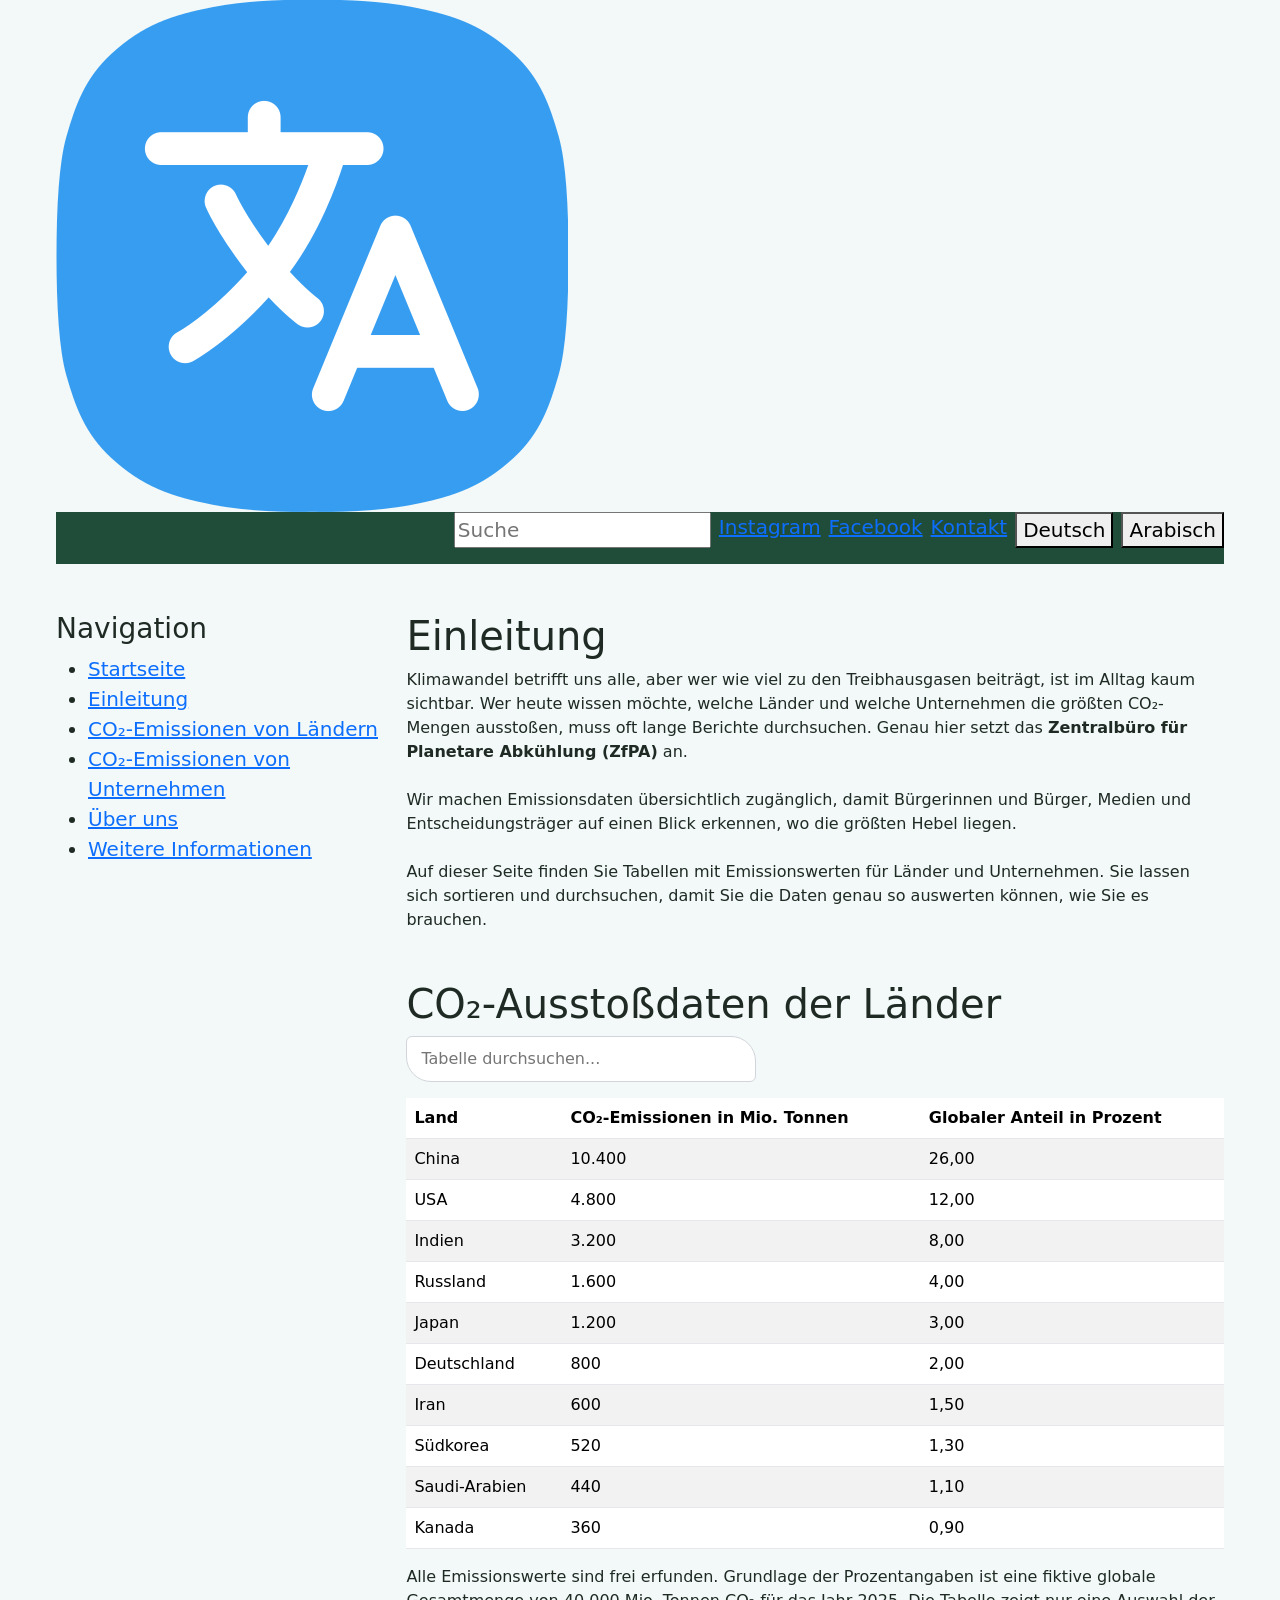
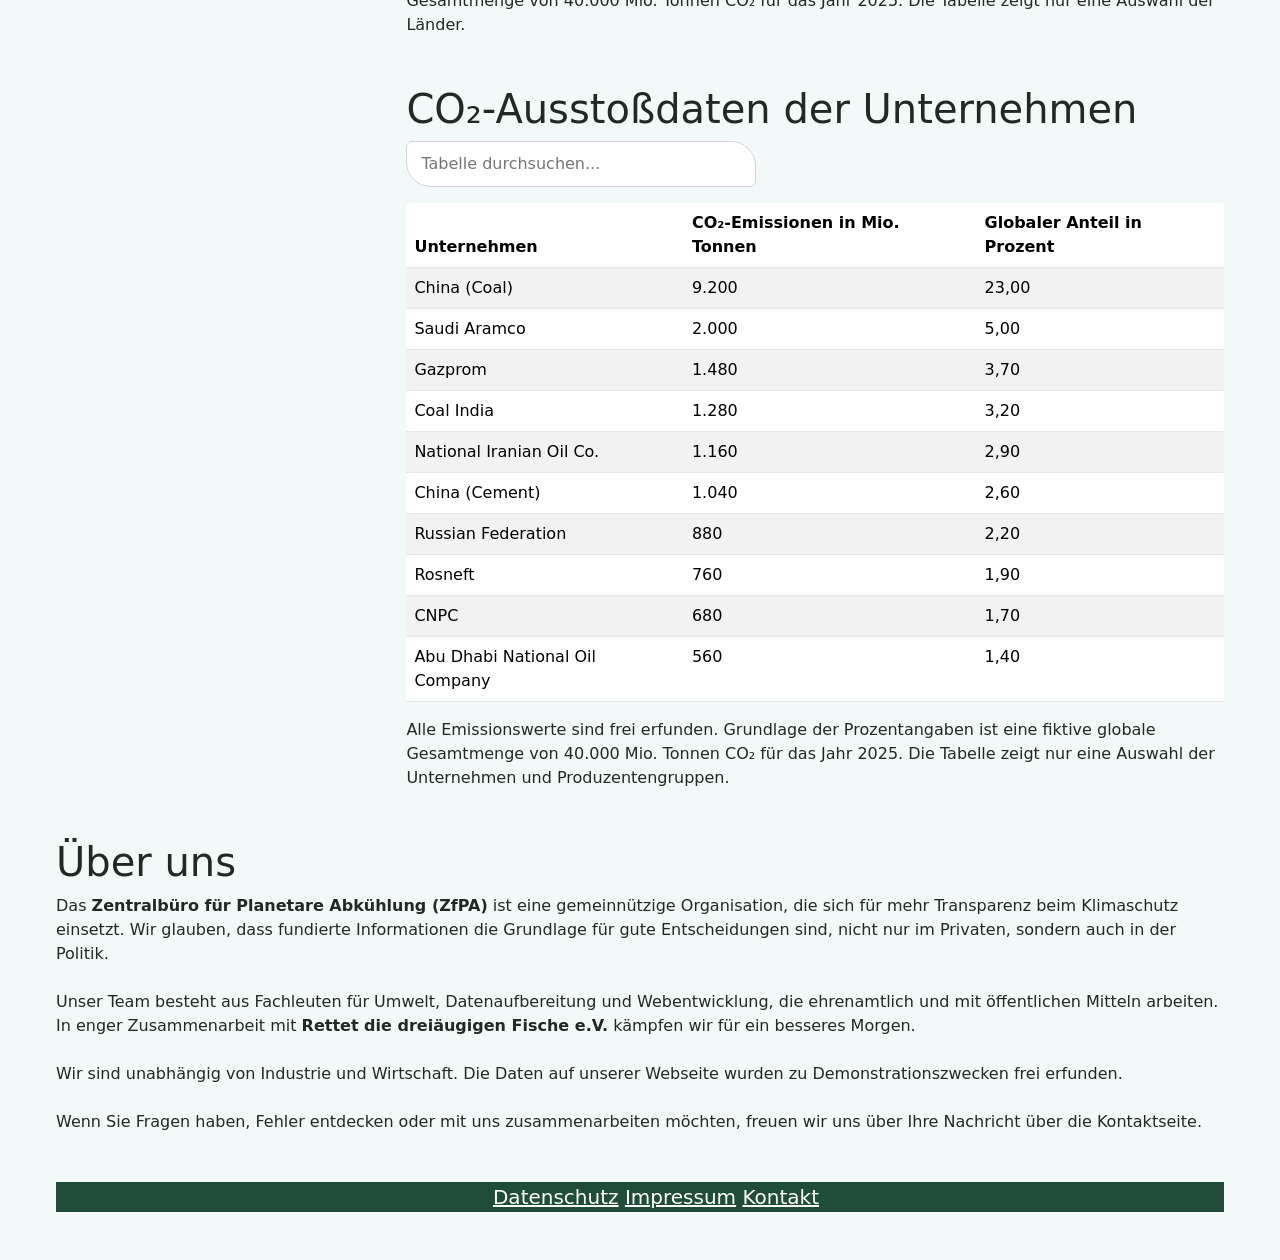
<file: index.html>
<!DOCTYPE html>
<html lang="de">
  <!--Head-->
  <head>
    <meta charset="utf-8">
    <meta name="viewport" content="width=device-width, initial-scale=1.0"> <!--Skalierungs-Settings-->
    <title>Zentralbüro für Planetare Abkühlung - Startseite</title>
    <link href="https://cdn.jsdelivr.net/npm/bootstrap@5.3.9/dist/css/bootstrap.min.css" rel="stylesheet" integrity="sha384-yEPZ7jP9S0QKiUQ0m3jjsO4ProIW7wvR9gXkI7JOGa2XVsw53Yke2bsdkBbjmmiX" crossorigin="anonymous">
    <link rel="stylesheet" href="style.css">
  </head>

 <body>

  <!--Header-->
  <section>
    <a href="index.html">
     <img id="logo" src="logo.png" alt="Logo der Non-Profit Organisation">
    </a>
    <header>
        <nav>
          <ul>
            <li>
              <form id="headerSearchForm">
                <input type="text" id="headerSearch" maxlength="50" placeholder="Suche">
              </form>
              <p id="searchResult"></p>
            </li>
            <li><a href="https://www.instagram.com/ZentralbürofürPlanetareAbkühlung">Instagram</a></li>
            <li><a href="https://www.facebook.com/ZentralbürofürPlanetareAbkühlung">Facebook</a></li>
            <li><a href="contact.html">Kontakt</a></li>
            <li><button onclick="setdirection('ltr')">Deutsch</button></li>
            <li><button onclick="setdirection('rtl')">Arabisch</button></li>
            <!--<li><img src="language.png" alt="Sprache/Language" max-width = 2%></li>-->
          </ul>
        </nav>
      </header>
  </section>

<main> 

  <!--Navigation-->
  <section>
    <h3>Navigation</h3>
      <nav id="mainNavigation" dir="ltr">
        <ul>
          <li><a href="index.html">Startseite</a></li>
          <li><a href="#startArea">Einleitung</a></li>
          <li><a href="#emissionCountry">CO₂-Emissionen von Ländern</a></li>
          <li><a href="#emissionCompany">CO₂-Emissionen von Unternehmen</a></li>
          <li><a href="#aboutUs">Über uns</a></li>
          <li><a href="#furtherInformation">Weitere Informationen</a></li>
        </ul>
      </nav>
  </section>


  <div id="content">

    <!--Intro-->
    <section id="startArea">
      <h1>Einleitung</h1>
        <p>
          Klimawandel betrifft uns alle, aber wer wie viel zu den Treibhausgasen beiträgt, ist im Alltag kaum sichtbar. 
          Wer heute wissen möchte, welche Länder und welche Unternehmen die größten CO₂-Mengen ausstoßen, muss oft lange 
          Berichte durchsuchen. Genau hier setzt das <b>Zentralbüro für Planetare Abkühlung (ZfPA)</b> an. 
          <br><br>
          Wir machen Emissionsdaten übersichtlich zugänglich, damit Bürgerinnen und Bürger, Medien und Entscheidungsträger 
          auf einen Blick erkennen, wo die größten Hebel liegen. 
          <br><br>
          Auf dieser Seite finden Sie Tabellen mit Emissionswerten für Länder und Unternehmen. Sie lassen sich sortieren und 
          durchsuchen, damit Sie die Daten genau so auswerten können, wie Sie es brauchen.
      </p>
    </section>

  
    <!--Co2-Daten Länder & Tabelle--> 

    <section id="emissionCountry">
      <h1>CO₂-Ausstoßdaten der Länder</h1>
      
       <!--Suchfeld für die erste Tabelle-->
      <input type="text" id="searchCountry" maxlength="50" class="countrySearchField" oninput="filterTable('countryTable', 'searchCountry')" placeholder="Tabelle durchsuchen...">
          <!--input type: Erstellt Textfeld zur Eingabe mit einer eindeutigen ID-->
          <!--onkeyup: Filtert Tabelle in Echtzeit via Funktion sobald eine Eingabe gemacht u. d. Taste auf der Tastatur gedrpückt wurde-->
          <!--Class referenziert zur CSS-Datei und legt den Style der Suchleiste fest-->
    <div class="table-wrapper">
    <table id="countryTable" class="table table-striped">
        <thead>
          <tr>
            <th>Land</th>
            <th>CO₂-Emissionen in Mio. Tonnen</th>
            <th>Globaler Anteil in Prozent</th>
          </tr>
        </thead>
        <tbody>
          <tr>
            <td>China</td>
            <td>10.400</td>
            <td>26,00</td>
          </tr>
          <tr>
            <td>USA</td>
            <td>4.800</td>
            <td>12,00</td>
          </tr>
          <tr>
            <td>Indien</td>
            <td>3.200</td>
            <td>8,00</td>
          </tr>
          <tr>
            <td>Russland</td>
            <td>1.600</td>
            <td>4,00</td>
          </tr>
          <tr>
            <td>Japan</td>
            <td>1.200</td>
            <td>3,00</td>
          </tr>
          <tr>
            <td>Deutschland</td>
            <td>800</td>
            <td>2,00</td>
          </tr>
          <tr>
            <td>Iran</td>
            <td>600</td>
            <td>1,50</td>
          </tr>
          <tr>
            <td>Südkorea</td>
            <td>520</td>
            <td>1,30</td>
          </tr>
          <tr>
            <td>Saudi-Arabien</td>
            <td>440</td>
            <td>1,10</td>
          </tr>
          <tr>
            <td>Kanada</td>
            <td>360</td>
            <td>0,90</td>
          </tr>
        </tbody>
      </table>
      </div>
      <p>
        Alle Emissionswerte sind frei erfunden. Grundlage der Prozentangaben
        ist eine fiktive globale Gesamtmenge von 40.000 Mio. Tonnen CO₂ für 
        das Jahr 2025. Die Tabelle zeigt nur eine Auswahl der Länder.
      </p>
    </section>  


    <!--Co2-Daten Unternehmen & Tabelle--> 

    <section id="emissionCompany">
      <h1>CO₂-Ausstoßdaten der Unternehmen</h1>

      <!--Suchfeld für die zweite Tabelle-->
      <input type="text" id="searchCompany" maxlength="50" class="companySearchField" oninput="filterTable('companyTable', 'searchCompany')" placeholder="Tabelle durchsuchen...">
        <div class="table-wrapper">
        <table id="companyTable" class="table table-striped">
          <thead>
            <tr>
              <th>Unternehmen</th>
              <th>CO₂-Emissionen in Mio. Tonnen</th>
              <th>Globaler Anteil in Prozent</th>
            </tr>
          </thead>
          <tbody>
            <tr>
              <td>China (Coal)</td>
              <td>9.200</td>
              <td>23,00</td>
            </tr>
            <tr>
              <td>Saudi Aramco</td>
              <td>2.000</td>
              <td>5,00</td>
            </tr>
            <tr>
              <td>Gazprom</td>
              <td>1.480</td>
              <td>3,70</td>
            </tr>
            <tr>
              <td>Coal India</td>
              <td>1.280</td>
              <td>3,20</td>
            </tr>
            <tr>
              <td>National Iranian Oil Co.</td>
              <td>1.160</td>
              <td>2,90</td>
            </tr>
            <tr>
              <td>China (Cement)</td>
              <td>1.040</td>
              <td>2,60</td>
            </tr>
            <tr>
              <td>Russian Federation</td>
              <td>880</td>
              <td>2,20</td>
            </tr>
            <tr>
              <td>Rosneft</td>
              <td>760</td>
              <td>1,90</td>
            </tr>
            <tr>
              <td>CNPC</td>
              <td>680</td>
              <td>1,70</td>
            </tr>
            <tr>
              <td>Abu Dhabi National Oil Company</td>
              <td>560</td>
              <td>1,40</td>
            </tr>
          </tbody>
        </table>
        </div>
        <p>
        Alle Emissionswerte sind frei erfunden. Grundlage der Prozentangaben
        ist eine fiktive globale Gesamtmenge von 40.000 Mio. Tonnen CO₂
        für das Jahr 2025. Die Tabelle zeigt nur eine Auswahl der
        Unternehmen und Produzentengruppen.
        </p>
    </section>

  </div>
</main>



  <section id="aboutUs">
    <h1>Über uns</h1>
    <p>Das <b>Zentralbüro für Planetare Abkühlung (ZfPA)</b> ist eine gemeinnützige Organisation, die sich für mehr Transparenz beim Klimaschutz 
      einsetzt. Wir glauben, dass fundierte Informationen die Grundlage für gute Entscheidungen sind, nicht nur im Privaten, sondern 
      auch in der Politik. 
      <br><br>
      Unser Team besteht aus Fachleuten für Umwelt, Datenaufbereitung und Webentwicklung, die ehrenamtlich und mit öffentlichen 
      Mitteln arbeiten. In enger Zusammenarbeit mit <b>Rettet die dreiäugigen Fische e.V.</b> kämpfen wir für ein besseres Morgen.
      <br><br>
      Wir sind unabhängig von Industrie und Wirtschaft. Die Daten auf unserer Webseite wurden zu Demonstrationszwecken frei erfunden.
      <br><br>
      Wenn Sie Fragen haben, Fehler entdecken oder mit uns zusammenarbeiten möchten, freuen 
      wir uns über Ihre Nachricht über die Kontaktseite.</p>
  </section>



<!--Footer-->
  <section id="furtherInformation">
    <footer>
      <nav>
        <ul>
          <li><a href="privacy.html">Datenschutz</a></li>
          <li><a href="imprint.html">Impressum</a></li>
          <li><a href="contact.html">Kontakt</a></li>
        </ul>
      </nav>
    </footer>
  </section>


  <script src="script.js"></script>


  </body>
</html>
</file>
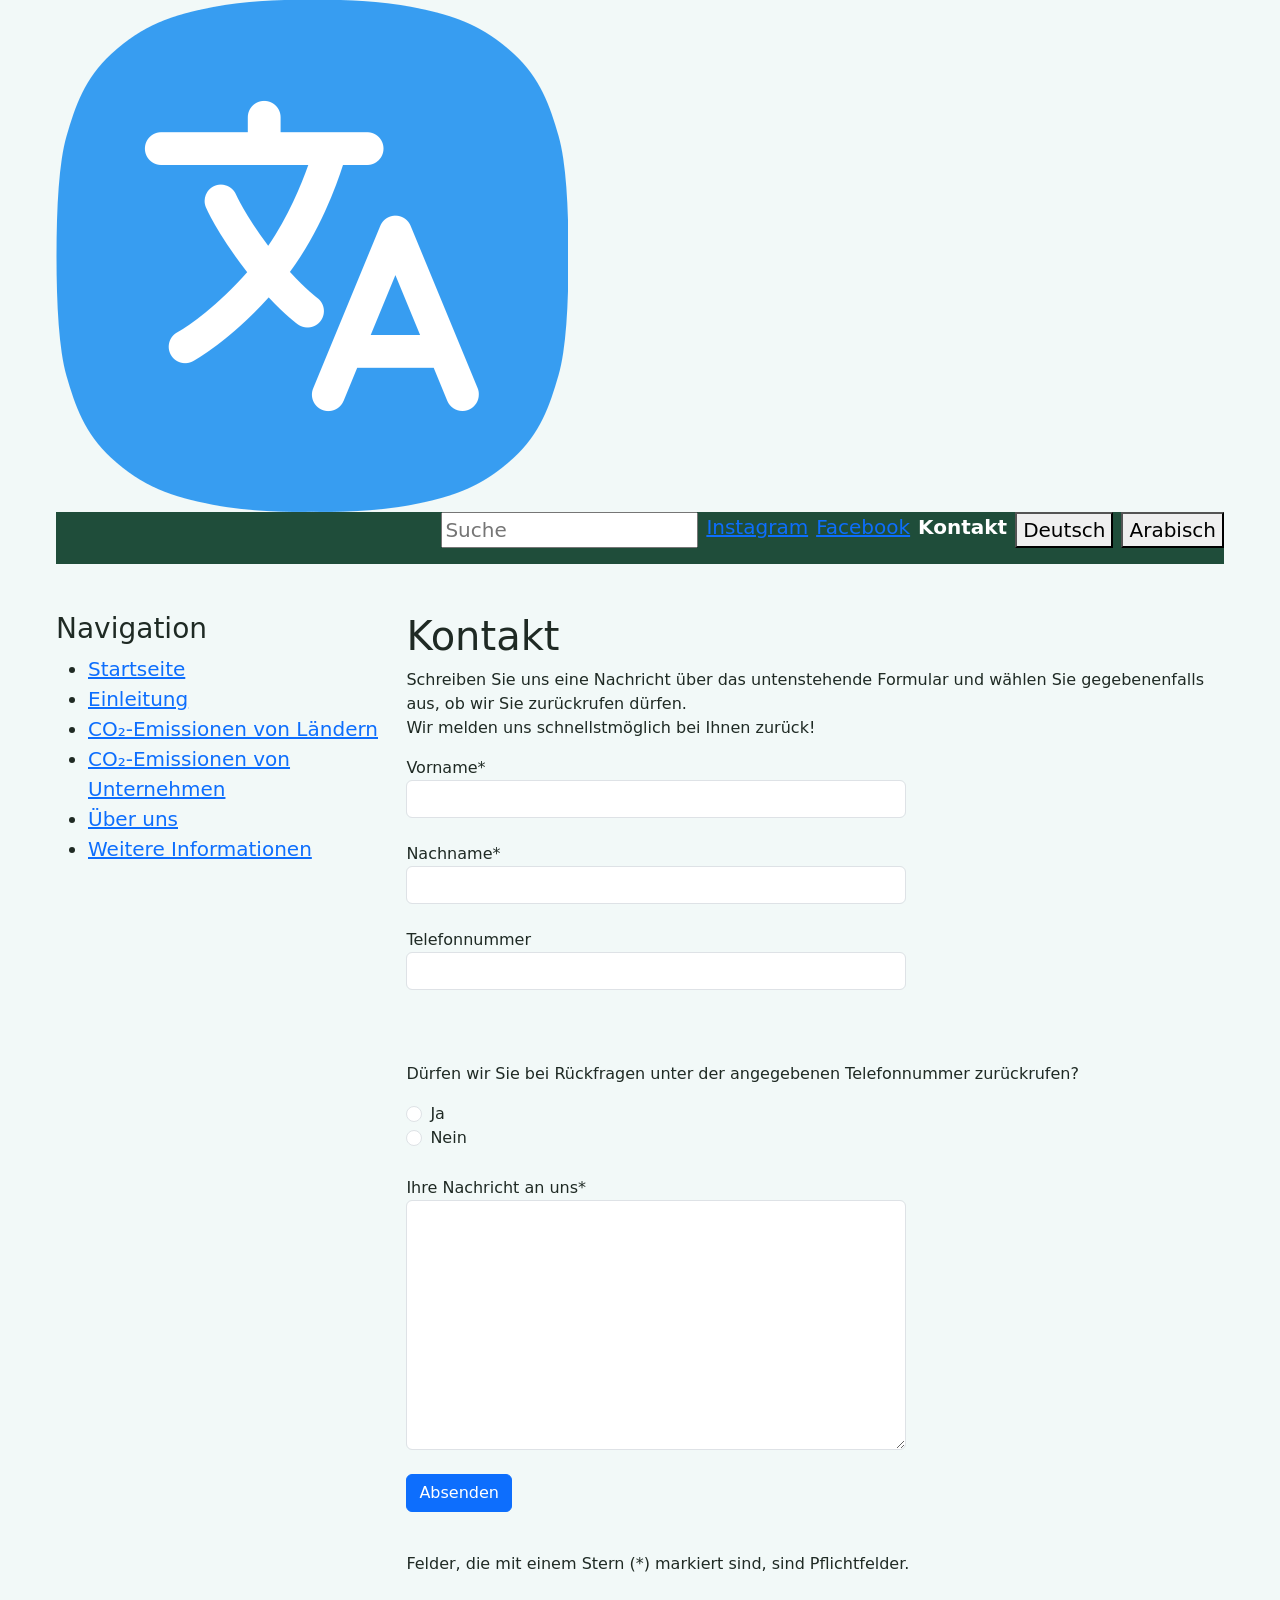
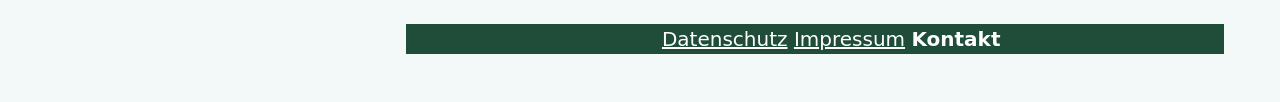
<file: contact.html>
<!DOCTYPE html>
<html lang="de">
  <!--Head-->
  <head>
    <meta charset="utf-8">
    <meta name="viewport" content="width=device-width, initial-scale=1.0"> <!--Skalierungs-Settings-->
    <title>Zentralbüro für Planetare Abkühlung - Kontakt</title>
    <link href="https://cdn.jsdelivr.net/npm/bootstrap@5.3.9/dist/css/bootstrap.min.css" rel="stylesheet" integrity="sha384-yEPZ7jP9S0QKiUQ0m3jjsO4ProIW7wvR9gXkI7JOGa2XVsw53Yke2bsdkBbjmmiX" crossorigin="anonymous">
    <link rel="stylesheet" href="style.css">
  </head>

 <body>

  <!--Header-->
  <section>
    <a href="index.html">
     <img id="logo" src="logo.png" alt="Logo der Non-Profit Organisation">
    </a>
    <header>
        <nav>
          <ul>
            <li>
              <form id="headerSearchForm">
                <input type="text" id="headerSearch" maxlength="50" placeholder="Suche">
              </form>
              <p id="searchResult"></p>
            </li>
            <li><a href="https://www.instagram.com/ZentralbürofürPlanetareAbkühlung">Instagram</a></li>
            <li><a href="https://www.facebook.com/ZentralbürofürPlanetareAbkühlung">Facebook</a></li>
            <li><b>Kontakt</b></li>
            <li><button onclick="setdirection('ltr')">Deutsch</button></li>
            <li><button onclick="setdirection('rtl')">Arabisch</button></li>
            <!--<li><img src="language.png" alt="Sprache/Language" max-width = 2%></li>-->
          </ul>
        </nav>
      </header>
  </section>

<main> 

  <!--Navigation-->
  <section>
    <h3>Navigation</h3>
      <nav id="mainNavigation" dir="ltr">
        <ul>
          <li><a href="index.html">Startseite</a></li>
          <li><a href="index.html#startArea">Einleitung</a></li>
          <li><a href="index.html#emissionCountry">CO₂-Emissionen von Ländern</a></li>
          <li><a href="index.html#emissionCompany">CO₂-Emissionen von Unternehmen</a></li>
          <li><a href="index.html#aboutUs">Über uns</a></li>
          <li><a href="index.html#furtherInformation">Weitere Informationen</a></li>
        </ul>
      </nav>
  </section>


  <div id="content">

    <!--Intro-->
    <section id="contactArea">
      <h1>Kontakt</h1>
        <p>
          Schreiben Sie uns eine Nachricht über das untenstehende Formular und wählen Sie 
          gegebenenfalls aus, ob wir Sie zurückrufen dürfen.
          <br>
          Wir melden uns schnellstmöglich bei Ihnen zurück!
      </p>
      <form id="contactForm">
        <label for="fname">Vorname*</label><br>
        <input type="text" id="fname" class="form-control" name="fname" maxlength="50" required><br>
        <label for="lname">Nachname*</label><br>
        <input type="text" id="lname" class="form-control" name="lname" maxlength="50" required><br>
        <label for="tnumber">Telefonnummer</label><br>
        <input type="tel" id="tnumber" class="form-control" name="tnumber" maxlength="25"><br>         <!--Input Type "tel" für aufrufen der Telefontastatur-->
        <br><br>
        <p>
          Dürfen wir Sie bei Rückfragen unter der angegebenen Telefonnummer zurückrufen?
        </p>
        <div class="form-check">
          <input type="radio" class="form-check-input" id="callYes" name="callback" value="Ja">
          <label class="form-check-label" for="callYes">Ja</label><br>
          <input type="radio" class="form-check-input" id="callNo" name="callback" value="Nein">
          <label class="form-check-label" for="callNo">Nein</label><br>
        </div>
        <br>
        <label for="tarea">Ihre Nachricht an uns*</label><br>
        <textarea id="tarea" name="tarea" class="form-control" maxlength="1000" required></textarea>
        <br>
        <button type="submit" class="btn btn-primary">Absenden</button>
      </form>
        <p id="formOutput" role="status"></p>
        <br>
        <p>
          Felder, die mit einem Stern (*) markiert sind, sind Pflichtfelder.
        </p>
    </section>


    
    <!--Footer-->
  <section id="furtherInformation">
    <footer>
      <nav>
        <ul>
          <li><a href="privacy.html">Datenschutz</a></li>
          <li><a href="imprint.html">Impressum</a></li>
          <li><b>Kontakt</b></li>
        </ul>
      </nav>
    </footer>
  </section>


  <script src="script.js"></script>


  </body>
</html>
</file>
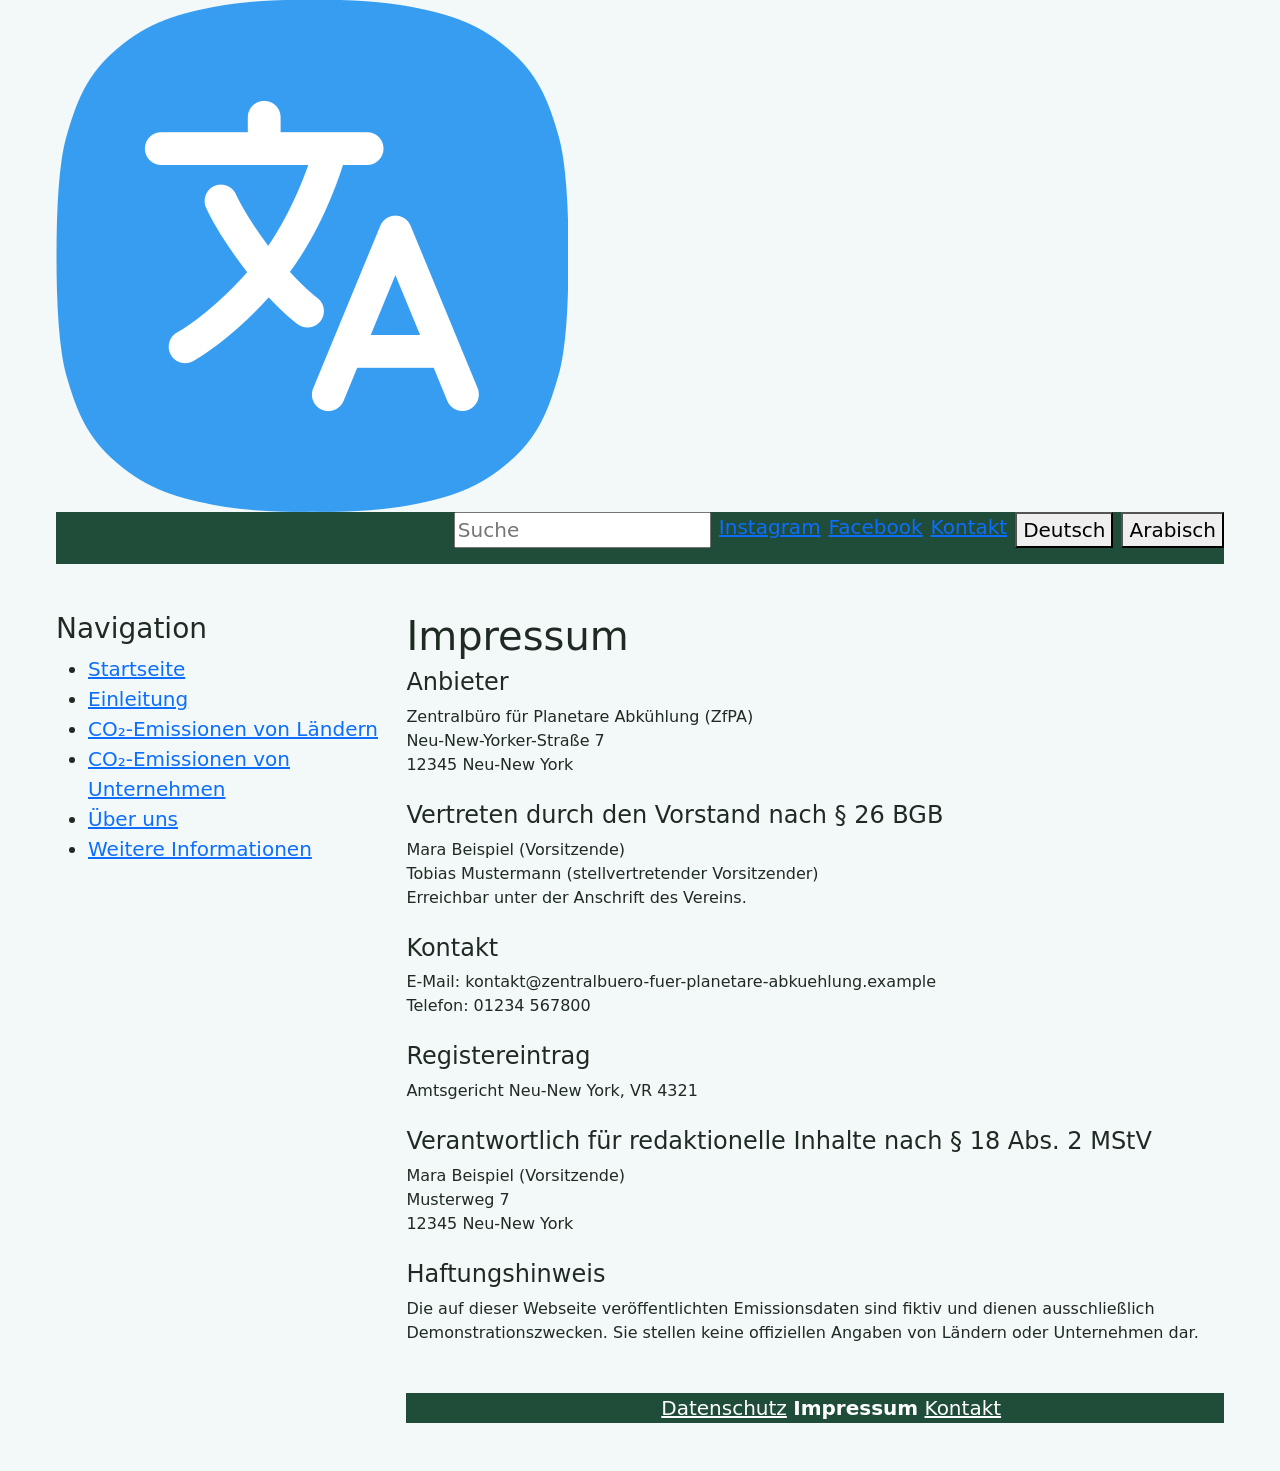
<file: imprint.html>
<!DOCTYPE html>
<html lang="de">
  <!--Head-->
  <head>
    <meta charset="utf-8">
    <meta name="viewport" content="width=device-width, initial-scale=1.0"> <!--Skalierungs-Settings-->
    <title>Zentralbüro für Planetare Abkühlung - Impressum</title>
    <link href="https://cdn.jsdelivr.net/npm/bootstrap@5.3.9/dist/css/bootstrap.min.css" rel="stylesheet" integrity="sha384-yEPZ7jP9S0QKiUQ0m3jjsO4ProIW7wvR9gXkI7JOGa2XVsw53Yke2bsdkBbjmmiX" crossorigin="anonymous">
    <link rel="stylesheet" href="style.css">
  </head>

 <body>

  <!--Header-->
  <section>
    <a href="index.html">
     <img id="logo" src="logo.png" alt="Logo der Non-Profit Organisation">
    </a>
    <header>
        <nav>
          <ul>
            <li>
              <form id="headerSearchForm">
                <input type="text" id="headerSearch" maxlength="50" placeholder="Suche">
              </form>
              <p id="searchResult"></p>
            </li>
            <li><a href="https://www.instagram.com/ZentralbürofürPlanetareAbkühlung">Instagram</a></li>
            <li><a href="https://www.facebook.com/ZentralbürofürPlanetareAbkühlung">Facebook</a></li>
            <li><a href="contact.html">Kontakt</a></li>
            <li><button onclick="setdirection('ltr')">Deutsch</button></li>
            <li><button onclick="setdirection('rtl')">Arabisch</button></li>
            <!--<li><img src="language.png" alt="Sprache/Language" max-width = 2%></li>-->
          </ul>
        </nav>
      </header>
  </section>

<main> 

  <!--Navigation-->
  <section>
    <h3>Navigation</h3>
      <nav id="mainNavigation" dir="ltr">
        <ul>
          <li><a href="index.html">Startseite</a></li>
          <li><a href="index.html#startArea">Einleitung</a></li>
          <li><a href="index.html#emissionCountry">CO₂-Emissionen von Ländern</a></li>
          <li><a href="index.html#emissionCompany">CO₂-Emissionen von Unternehmen</a></li>
          <li><a href="index.html#aboutUs">Über uns</a></li>
          <li><a href="index.html#furtherInformation">Weitere Informationen</a></li>
        </ul>
      </nav>
  </section>


  <div id="content">

    <!--Intro-->
    <section id="imprintArea">
      <h1>Impressum</h1>
        <div>
          <h4>Anbieter</h4>
            Zentralbüro für Planetare Abkühlung (ZfPA)<br>
            Neu-New-Yorker-Straße 7<br>
            12345 Neu-New York<br>
          <br>
          <h4>Vertreten durch den Vorstand nach § 26 BGB</h4>
            Mara Beispiel (Vorsitzende)<br>
            Tobias Mustermann (stellvertretender Vorsitzender)<br>
            Erreichbar unter der Anschrift des Vereins.<br>
          <br>
          <h4>Kontakt</h4>
            E-Mail: kontakt@zentralbuero-fuer-planetare-abkuehlung.example<br>
            Telefon: 01234 567800<br>
          <br>
          <h4>Registereintrag</h4>
            Amtsgericht Neu-New York, VR 4321<br>
          <br>
          <h4>Verantwortlich für redaktionelle Inhalte nach § 18 Abs. 2 MStV</h4>
            Mara Beispiel (Vorsitzende)<br>
            Musterweg 7<br>
            12345 Neu-New York<br>
          <br>
          <h4>Haftungshinweis</h4>
            Die auf dieser Webseite veröffentlichten Emissionsdaten sind fiktiv und dienen ausschließlich Demonstrationszwecken. 
            Sie stellen keine offiziellen Angaben von Ländern oder Unternehmen dar.
        </div>
    </section>

    <!--Footer-->
  <section id="furtherInformation">
    <footer>
      <nav>
        <ul>
          <li><a href="privacy.html">Datenschutz</a></li>
          <li><b>Impressum</b></li>
          <li><a href="contact.html">Kontakt</a></li>
        </ul>
      </nav>
    </footer>
  </section>


  <script src="script.js"></script>


  </body>
</html>
</file>
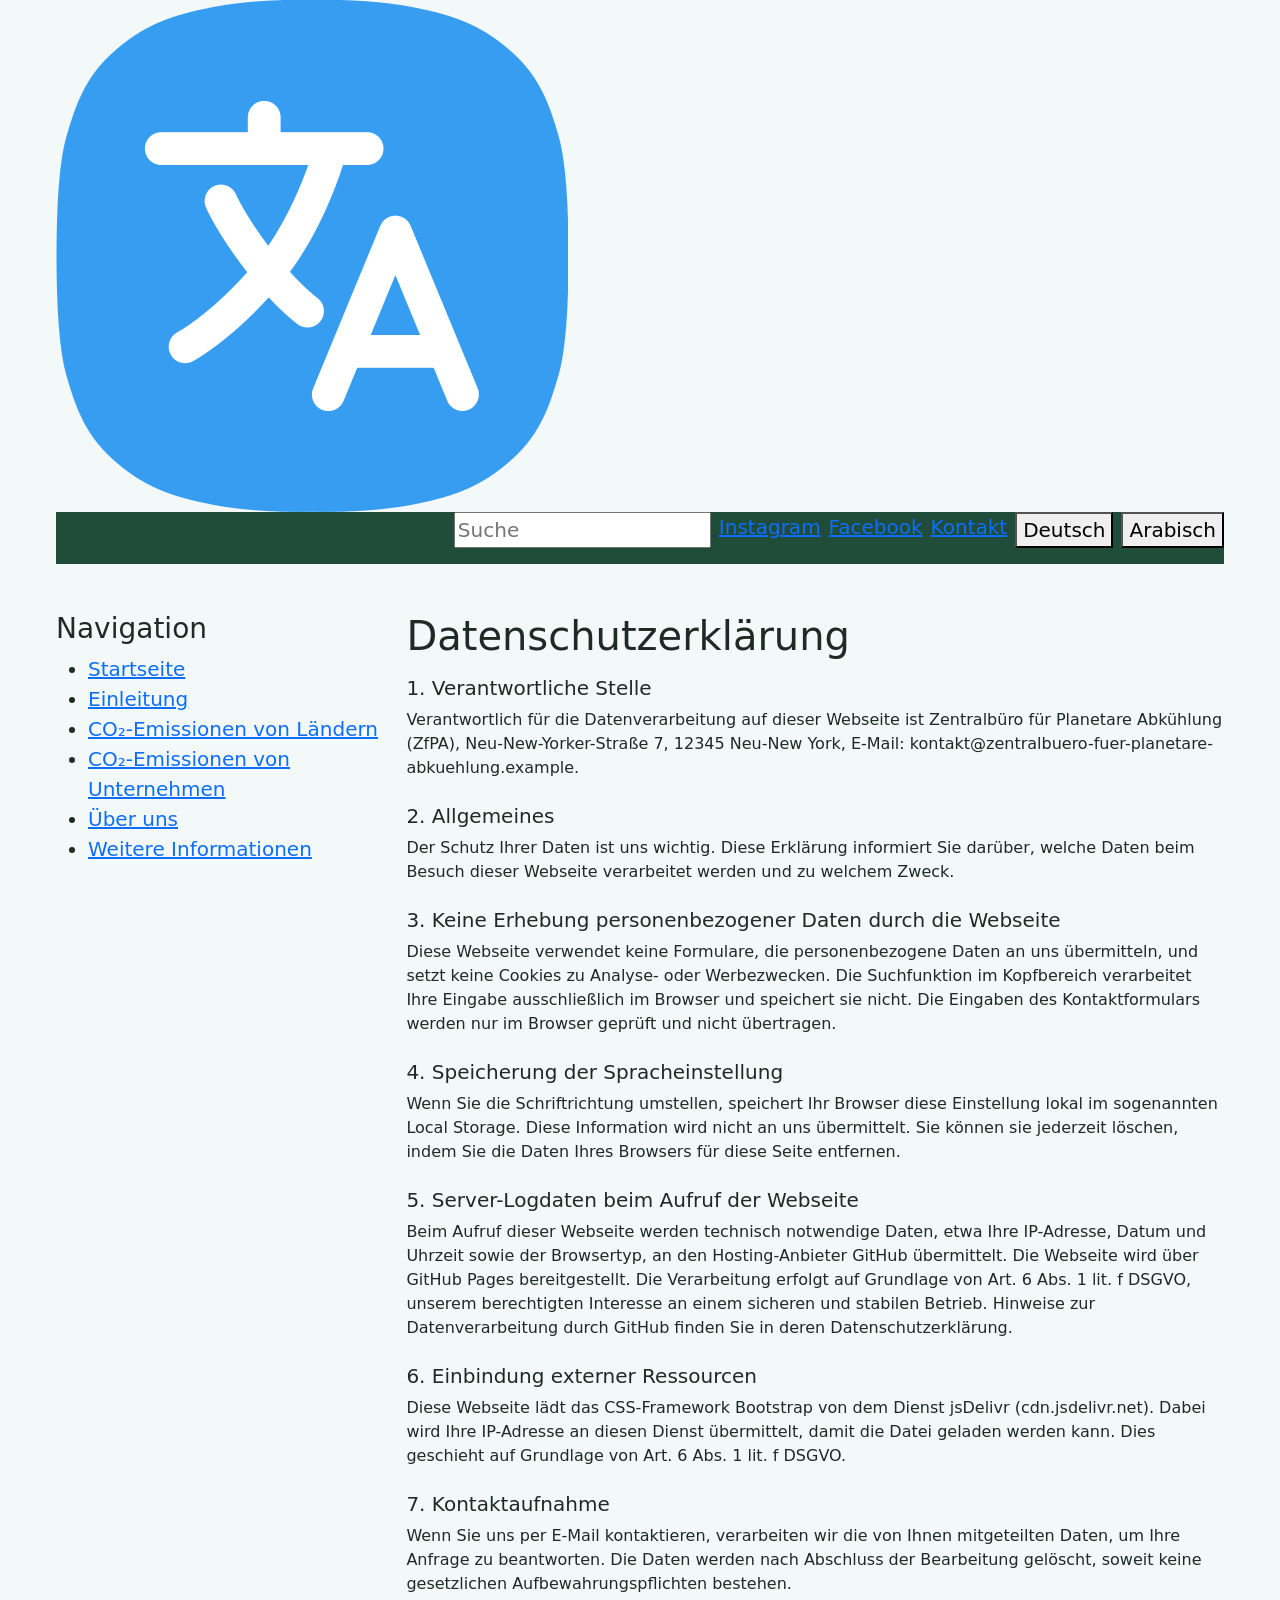
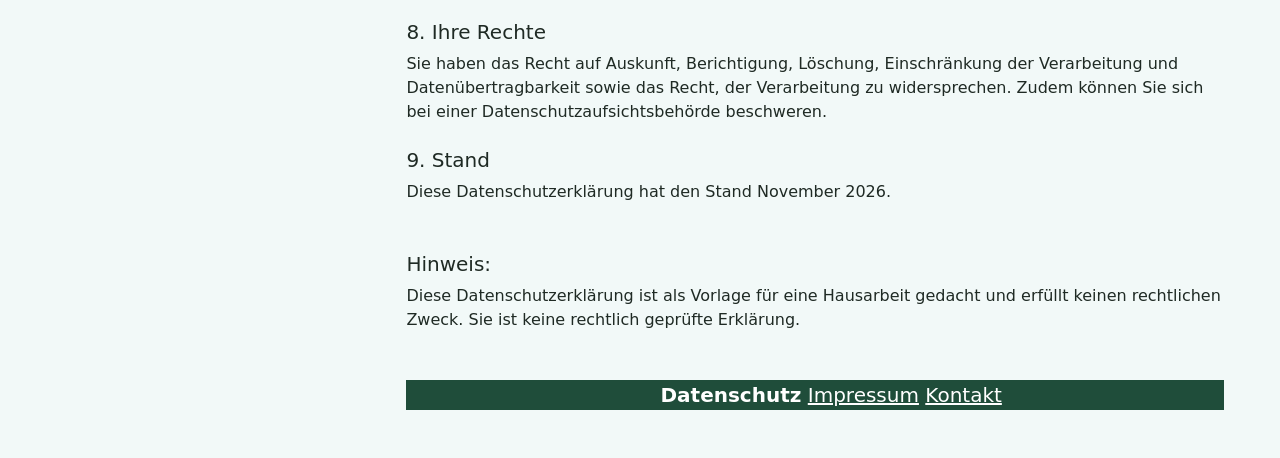
<file: privacy.html>
<!DOCTYPE html>
<html lang="de">
  <!--Head-->
  <head>
    <meta charset="utf-8">
    <meta name="viewport" content="width=device-width, initial-scale=1.0"> <!--Skalierungs-Settings-->
    <title>Zentralbüro für Planetare Abkühlung - Datenschutz</title>
    <link href="https://cdn.jsdelivr.net/npm/bootstrap@5.3.9/dist/css/bootstrap.min.css" rel="stylesheet" integrity="sha384-yEPZ7jP9S0QKiUQ0m3jjsO4ProIW7wvR9gXkI7JOGa2XVsw53Yke2bsdkBbjmmiX" crossorigin="anonymous">
    <link rel="stylesheet" href="style.css">
  </head>

 <body>

  <!--Header-->
  <section>
    <a href="index.html">
     <img id="logo" src="logo.png" alt="Logo der Non-Profit Organisation">
    </a>
    <header>
        <nav>
          <ul>
            <li>
              <form id="headerSearchForm">
                <input type="text" id="headerSearch" maxlength="50" placeholder="Suche">
              </form>
              <p id="searchResult"></p>
            </li>
            <li><a href="https://www.instagram.com/ZentralbürofürPlanetareAbkühlung">Instagram</a></li>
            <li><a href="https://www.facebook.com/ZentralbürofürPlanetareAbkühlung">Facebook</a></li>
            <li><a href="contact.html">Kontakt</a></li>
            <li><button onclick="setdirection('ltr')">Deutsch</button></li>
            <li><button onclick="setdirection('rtl')">Arabisch</button></li>
            <!--<li><img src="language.png" alt="Sprache/Language" max-width = 2%></li>-->
          </ul>
        </nav>
      </header>
  </section>

<main> 

  <!--Navigation-->
  <section>
    <h3>Navigation</h3>
      <nav id="mainNavigation" dir="ltr">
        <ul>
          <li><a href="index.html">Startseite</a></li>
          <li><a href="index.html#startArea">Einleitung</a></li>
          <li><a href="index.html#emissionCountry">CO₂-Emissionen von Ländern</a></li>
          <li><a href="index.html#emissionCompany">CO₂-Emissionen von Unternehmen</a></li>
          <li><a href="index.html#aboutUs">Über uns</a></li>
          <li><a href="index.html#furtherInformation">Weitere Informationen</a></li>
        </ul>
      </nav>
  </section>


  <div id="content">

    <!--Intro-->
    <section id="privacyArea">
      <h1>Datenschutzerklärung</h1>
        <p id="placeholder">
          <h5>1. Verantwortliche Stelle</h5>
          Verantwortlich für die Datenverarbeitung auf dieser Webseite ist Zentralbüro für Planetare Abkühlung (ZfPA), 
          Neu-New-Yorker-Straße 7, 12345 Neu-New York, E-Mail: kontakt@zentralbuero-fuer-planetare-abkuehlung.example.
          <br><br>
          <h5>2. Allgemeines</h5>
          Der Schutz Ihrer Daten ist uns wichtig. Diese Erklärung informiert Sie darüber, welche Daten beim Besuch dieser Webseite 
          verarbeitet werden und zu welchem Zweck.
          <br><br>
          <h5>3. Keine Erhebung personenbezogener Daten durch die Webseite</h5>
          Diese Webseite verwendet keine Formulare, die personenbezogene Daten an uns übermitteln, und setzt keine Cookies zu Analyse- 
          oder Werbezwecken. Die Suchfunktion im Kopfbereich verarbeitet Ihre Eingabe ausschließlich im Browser und speichert sie nicht.
          Die Eingaben des Kontaktformulars werden nur im Browser geprüft und nicht übertragen.
          <br><br>
          <h5>4. Speicherung der Spracheinstellung</h5>
          Wenn Sie die Schriftrichtung umstellen, speichert Ihr Browser diese Einstellung lokal im sogenannten Local Storage. Diese 
          Information wird nicht an uns übermittelt. Sie können sie jederzeit löschen, indem Sie die Daten Ihres Browsers für diese 
          Seite entfernen.
          <br><br>
          <h5>5. Server-Logdaten beim Aufruf der Webseite</h5>
          Beim Aufruf dieser Webseite werden technisch notwendige Daten, etwa Ihre IP-Adresse, Datum und Uhrzeit sowie der Browsertyp, 
          an den Hosting-Anbieter GitHub übermittelt. Die Webseite wird über GitHub Pages bereitgestellt. Die Verarbeitung erfolgt auf 
          Grundlage von Art. 6 Abs. 1 lit. f DSGVO, unserem berechtigten Interesse an einem sicheren und stabilen Betrieb. Hinweise zur 
          Datenverarbeitung durch GitHub finden Sie in deren Datenschutzerklärung.
          <br><br>
          <h5>6. Einbindung externer Ressourcen</h5>
          Diese Webseite lädt das CSS-Framework Bootstrap von dem Dienst jsDelivr (cdn.jsdelivr.net). Dabei wird Ihre IP-Adresse an 
          diesen Dienst übermittelt, damit die Datei geladen werden kann. Dies geschieht auf Grundlage von Art. 6 Abs. 1 lit. f DSGVO.
          <br><br>
          <h5>7. Kontaktaufnahme</h5>
          Wenn Sie uns per E-Mail kontaktieren, verarbeiten wir die von Ihnen mitgeteilten Daten, um Ihre Anfrage zu beantworten. Die 
          Daten werden nach Abschluss der Bearbeitung gelöscht, soweit keine gesetzlichen Aufbewahrungspflichten bestehen.
          <br><br>
          <h5>8. Ihre Rechte</h5>
          Sie haben das Recht auf Auskunft, Berichtigung, Löschung, Einschränkung der Verarbeitung und Datenübertragbarkeit sowie das 
          Recht, der Verarbeitung zu widersprechen. Zudem können Sie sich bei einer Datenschutzaufsichtsbehörde beschweren.
          <br><br>
          <h5>9. Stand</h5>
          Diese Datenschutzerklärung hat den Stand November 2026.
          <br><br><br>
          <h5>Hinweis:</h5>
          Diese Datenschutzerklärung ist als Vorlage für eine Hausarbeit gedacht und erfüllt keinen rechtlichen Zweck. Sie ist keine
          rechtlich geprüfte Erklärung.
      </p>
    </section>

    <!--Footer-->
  <section id="furtherInformation">
    <footer>
      <nav>
        <ul>
          <li><b>Datenschutz</b></li>
          <li><a href="imprint.html">Impressum</a></li>
          <li><a href="contact.html">Kontakt</a></li>
        </ul>
      </nav>
    </footer>
  </section>


  <script src="script.js"></script>


  </body>
</html>
</file>
<file: style.css>
#placeholder {
    color: red;
   }
   /*Color Properties*/
   :root {
    --color-primary: #1F4D3A;
    --color-accent: #2E8B57;
    --color-background: #F2F9F8;
    --color-text: #1F2A24;
    --color-table-head: #E3EFE8;
    --color-error: #9B2226;
   }

   body {
        background-color: var(--color-background);
        color: var(--color-text);
   }

   header, footer {
        background-color: var(--color-primary);
        color: #ffffff;
   }

   footer a, header b {
        color: #ffffff;
   }

   th {
        background-color: var(--color-table-head);
   }

   #formOutput {
        color: var(--color-text);
   }
   
   /*General Properties*/
    *, *::before, *::after {        /*Alle Elemente der Seite und unsichtbare Zusatzelemente (Pfeile in der Tabelle) werden ausgewählt*/
        box-sizing: border-box;     /*width umfasst Inhalt, Innenabstand und Rahmen zusammen*/
    } 

    section {
        margin-bottom: 3rem;    /*Abstand unter jedem Abschnitt*/
    }

    section > h1:first-child {
        margin-top: 0;          /*Keine zusätzliche Lücke über dr Überschrift*/
    }

    /*Body properties*/
    body {
        max-width: 1200px;      /*Begrenzt die Seite auf dem Desktop-Bildschirm*/
        margin: 0 auto;         /*Zentriert die Seite*/
        padding: 0 1rem;        /*Sorgt in der Smartphone-Ansicht für einen kleineren Rand*/
    }

    /*Logo Properties*/
    #logo {
        display: block;     /*Logo steht auf eigener Zeile*/
        max-width: 100%;    /*Logo höchstens so breit wie sein Container und bleibt bei Smartphone-Ansicht innerhalb des Rands*/
        height: auto;       /*Berechnet die Höhe des Bilds aus dem ursprünglichen Seitenverhältnis*/
    }

    /*Header Properties*/
    header nav ul { 
        display: flex;              /*Anordnung der Elemente in einer Reihe statt untereinander*/
        flex-wrap: wrap;            /*Elemente rutschen in eine neue Zeile wenn sie nicht nebeneinander passen*/
        justify-content: flex-end;  /*Ausrichtung der Elemente nach rechts*/
        gap: 0.5rem;                /*Erzeugt einen Abstand zwischen den Elementen*/
        list-style: none;           /*Entfernt Aufzählungszeichen vor dem Elementen*/
        padding: 0;                 /*Entfernt den linksbündigen Einzug*/
    }

    header nav ul li { 
        display: inline; 
    }
    nav ul { 
        font-size: 125%; 
    }

    /*Navigation Properties*/
    #mainNavigation {
        position: sticky; top: 0;
    }

    /*Main Properties*/
    main { 
        display: flex; 
        width: 100%; 
    }
    main > section { 
        width: 30%; 
    }
    main div#content { 
        width: 70%; 
    }
    
    /*Table Properties*/
    .countrySearchField, .companySearchField {
      width: 100%;
      max-width: 350px;
      padding: 10px 14px;
      margin-bottom: 16px;
      border: 1px solid #d1d5db;
      border-radius: 6px 25px;
      font-size: 1rem;
    }

    .table-wrapper {
        overflow-x: auto;       /*Tabelle wird bei Bedarf in horizontaler Richtung scrollbar*/
    }

    table { 
        font-size: 1rem;                /*Schriftgröße*/
        width: 100%;                    /*Breite der Spalten*/
        border-collapse: collapse;      /*Zellenränder*/
        text-align: left;               /*Linksbündiger Text*/
    }

    th, td {
        padding: 14px 18px;                     /*Abstand zum Rand in Überschrift und Zellen*/
        border-bottom: 1px solid #e5e7eb;     /*Rand nur an der Unterseite der Zeilen zur Hervorhebung*/
    }

    th {
        color: #374151;
        font-weight: bold;    /*Tabellenüberschrift in Fett*/
        cursor: pointer;      /*Cursor-Design bei Mouseover der Tabellenüberschrift um filtern anzuzeigen (kosmetisch)*/
        user-select: none;    /*Verhindert das markieren oder auswählen der Tabellenüberschrift (kosmetisch)*/
    }

    th[aria-sort="ascending"]::after {      /*Pfeile für die Tabellenüberschriften, um die Sortierrichtung anzuzeigen*/
        content: "▲";
    }

    th[aria-sort="descending"]::after {     /*Pfeile für die Tabellenüberschriften, um die Sortierrichtung anzuzeigen*/
        content: "▼";
    }

    th:hover {                          /*Experimentieren mit Pseudoklassen*/
        background-color: #e5e7eb;    /*Hebt die Tabellenüberschrift beim Hovern mit der Maus hervor*/
    }

    tbody tr:hover {
        background-color: #eff6ff;    /*Hebt die Spalten innerhalb des Tabellenbodys beim Hovern mit der Maus hervor*/
    }

    /*Footer Properties*/
    footer nav ul { 
        text-align: center; 
    }

    footer nav ul li { 
        display: inline; 
    }

    /*Contact Properties*/
    #lname, #fname, #tnumber, #tarea {
        width: 100%;
        max-width: 500px;
    }

    #tarea {
        height: 250px;
    }

    #formOutput {                   /*Zeilenumbruch im Kontaktformular*/
        white-space: pre-line; 
    }

    /*Responsiveness*/
    @media screen and (max-width: 767px) {              /*Momentan nur für Smartphone & Desktop*/
        main { display: block; }
        main > section, main div#content { width: 100%; }
    }
</file>
